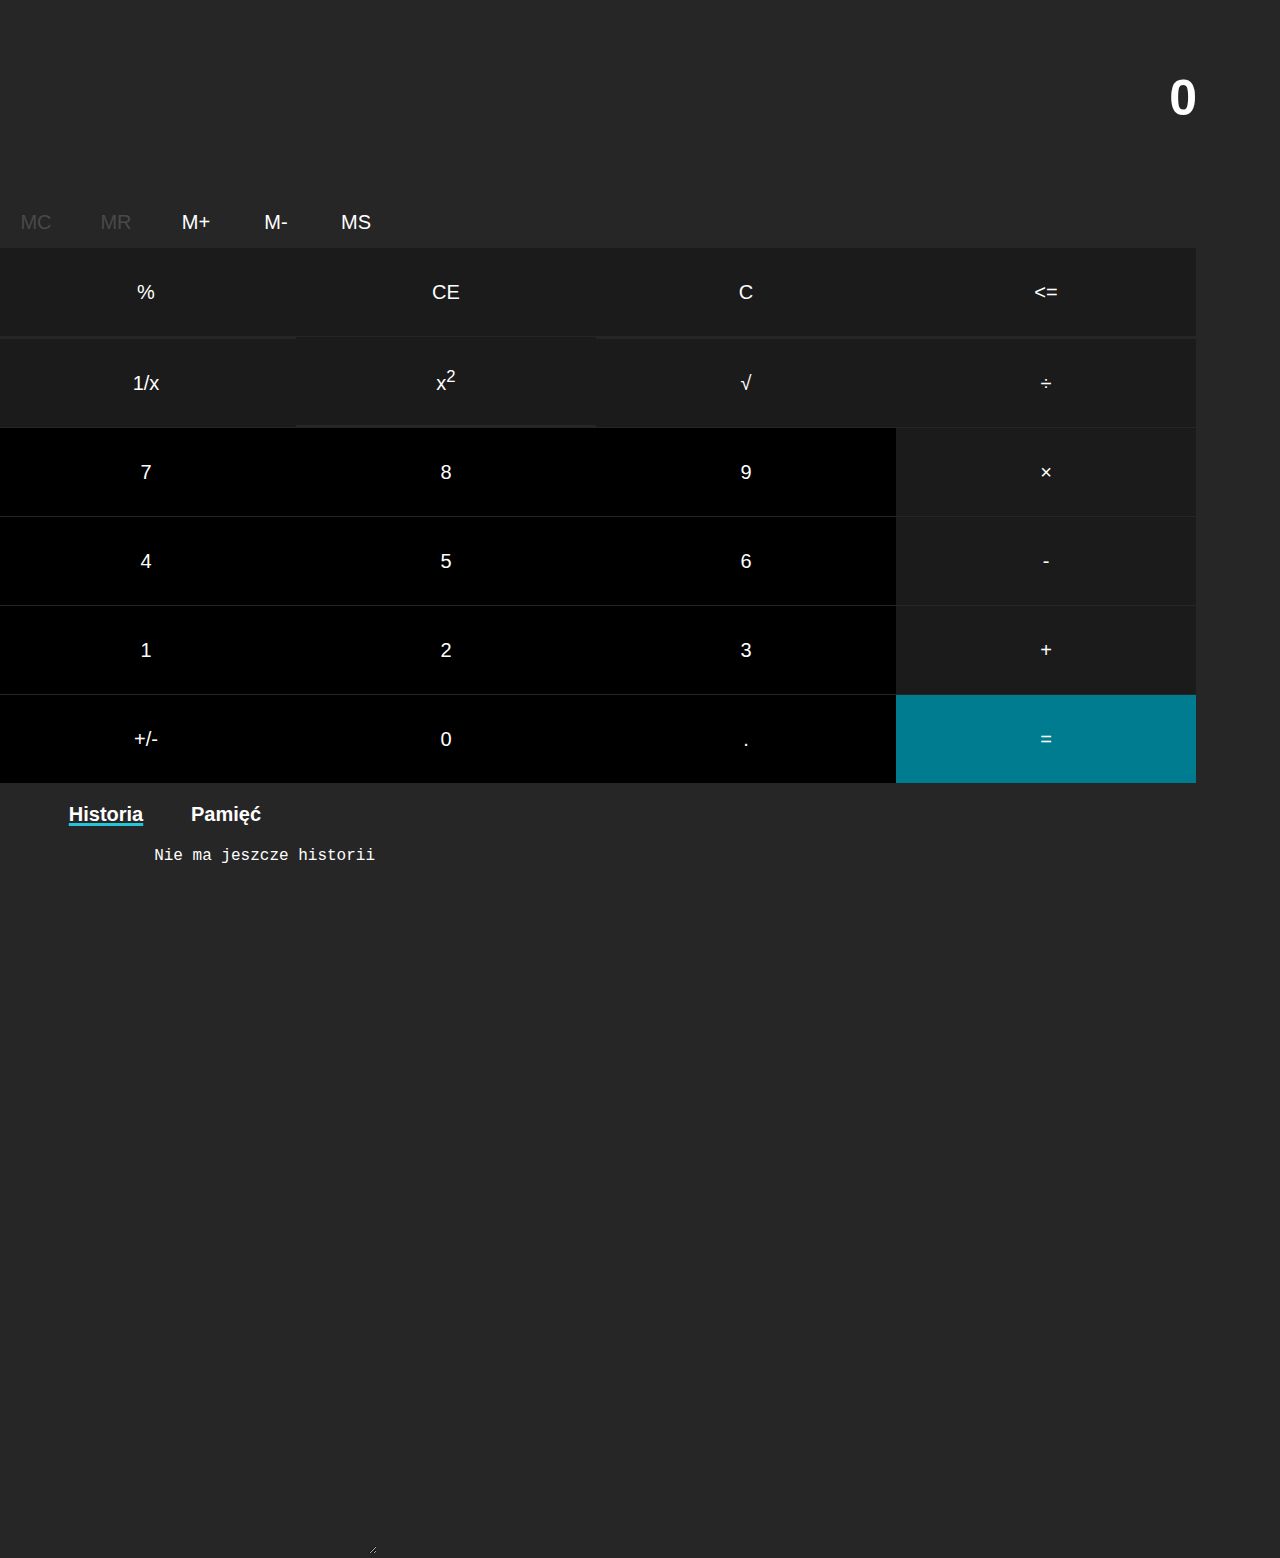
<file: index.html>
<!doctype html>
<html lang="pl">
<head>
  <meta charset="utf-8">
  <title>Kalkulator Windows</title>
  <meta name="viewport" content="width=device-width, initial-scale=1">

  <link rel="stylesheet" href="style.css">
  <link rel="stylesheet" href="assets/css/fontello.css" type="text/css" />

</head>
<body>
  <div class="container">
      <input type="text" id="actual-history" class="actual-history" disabled>
      <input type="text" class="number" id="number" value="0" disabled>

      <div class="memory-div">
        <button type="button" class="memory" id="MC">MC</button>
        <button type="button" class="memory" id="MR">MR</button>
        <button type="button" class="memory" id="MADD">M+</button>
        <button type="button" class="memory" id="MSUB">M-</button>
        <button type="button" class="memory" id="MS">MS</button>
      </div>

      <button type="button" class="btn-operator" id="percentage">%</button>
      <button type="button" id="ce">CE</button>
      <button type="button" id="c">C</button>
      <button type="button" id="del"><=</button>

      <button type="button" class="btn-operator" id="one-divide-x">1/x</button>
      <button type="button" class="btn-operator" id="pow">x<sup>2</sup></button>
      <button type="button" class="btn-operator" id="sqrt">√</button>
      <button type="button" class="btn-operator" id="divide">&#xF7</button>

      <button type="button" class="btn-number" id="seven">7</button>
      <button type="button" class="btn-number" id="eight">8</button>
      <button type="button" class="btn-number" id="nine">9</button>
      <button type="button" class="btn-operator" id="multiply">&#215</button>

      <button type="button" class="btn-number" id="four">4</button>
      <button type="button" class="btn-number" id="five">5</button>
      <button type="button" class="btn-number" id="six">6</button>
      <button type="button" class="btn-operator" id="sub">-</button>

      <button type="button" class="btn-number" id="one">1</button>
      <button type="button" class="btn-number" id=two>2</button>
      <button type="button" class="btn-number" id="three">3</button>
      <button type="button" class="btn-operator" id="add">+</button>

      <button type="button" class="btn-number" id="plus-minus">+/-</button>
      <button type="button" class="btn-number" id="zero">0</button>
      <button type="button" class="btn-number" id="comma">.</button>
      <button type="button" class="btn-result" id="result">=</button>
  </div>

  <div class="div-history-memory">
    <button type="button" class="btn-history-memory" id="btn-history">Historia</button>
    <button type="button" class="btn-history-memory" id="btn-memory">Pamięć</button>
    <textarea type="textarea" id="saved-history-memory" class="saved-history-memory" disabled></textarea>
  </div>

  <div class="del-history" id="del-history"><i class="icon-delete"></i></div>

  <script src="script.js"></script>
</body>
</html>
</file>
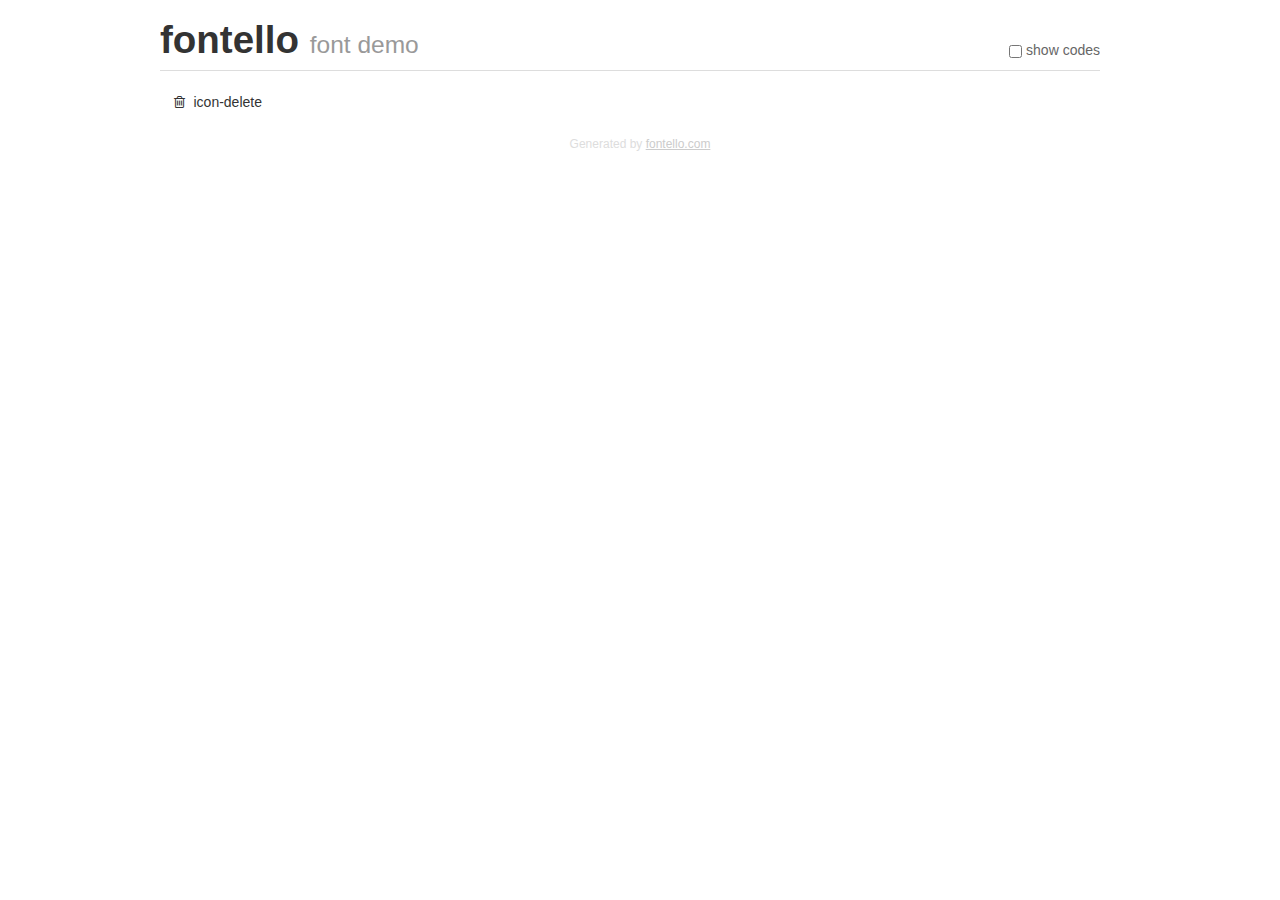
<file: assets/demo.html>
<!DOCTYPE html>
<html>
  <head><!--[if lt IE 9]><script language="javascript" type="text/javascript" src="//html5shim.googlecode.com/svn/trunk/html5.js"></script><![endif]-->
    <meta charset="UTF-8"><style>/*
 * Bootstrap v2.2.1
 *
 * Copyright 2012 Twitter, Inc
 * Licensed under the Apache License v2.0
 * http://www.apache.org/licenses/LICENSE-2.0
 *
 * Designed and built with all the love in the world @twitter by @mdo and @fat.
 */
.clearfix {
  *zoom: 1;
}
.clearfix:before,
.clearfix:after {
  display: table;
  content: "";
  line-height: 0;
}
.clearfix:after {
  clear: both;
}
html {
  font-size: 100%;
  -webkit-text-size-adjust: 100%;
  -ms-text-size-adjust: 100%;
}
a:focus {
  outline: thin dotted #333;
  outline: 5px auto -webkit-focus-ring-color;
  outline-offset: -2px;
}
a:hover,
a:active {
  outline: 0;
}
button,
input,
select,
textarea {
  margin: 0;
  font-size: 100%;
  vertical-align: middle;
}
button,
input {
  *overflow: visible;
  line-height: normal;
}
button::-moz-focus-inner,
input::-moz-focus-inner {
  padding: 0;
  border: 0;
}
body {
  margin: 0;
  font-family: "Helvetica Neue", Helvetica, Arial, sans-serif;
  font-size: 14px;
  line-height: 20px;
  color: #333;
  background-color: #fff;
}
a {
  color: #08c;
  text-decoration: none;
}
a:hover {
  color: #005580;
  text-decoration: underline;
}
.row {
  margin-left: -20px;
  *zoom: 1;
}
.row:before,
.row:after {
  display: table;
  content: "";
  line-height: 0;
}
.row:after {
  clear: both;
}
[class*="span"] {
  float: left;
  min-height: 1px;
  margin-left: 20px;
}
.container,
.navbar-static-top .container,
.navbar-fixed-top .container,
.navbar-fixed-bottom .container {
  width: 940px;
}
.span12 {
  width: 940px;
}
.span11 {
  width: 860px;
}
.span10 {
  width: 780px;
}
.span9 {
  width: 700px;
}
.span8 {
  width: 620px;
}
.span7 {
  width: 540px;
}
.span6 {
  width: 460px;
}
.span5 {
  width: 380px;
}
.span4 {
  width: 300px;
}
.span3 {
  width: 220px;
}
.span2 {
  width: 140px;
}
.span1 {
  width: 60px;
}
[class*="span"].pull-right,
.row-fluid [class*="span"].pull-right {
  float: right;
}
.container {
  margin-right: auto;
  margin-left: auto;
  *zoom: 1;
}
.container:before,
.container:after {
  display: table;
  content: "";
  line-height: 0;
}
.container:after {
  clear: both;
}
p {
  margin: 0 0 10px;
}
.lead {
  margin-bottom: 20px;
  font-size: 21px;
  font-weight: 200;
  line-height: 30px;
}
small {
  font-size: 85%;
}
h1 {
  margin: 10px 0;
  font-family: inherit;
  font-weight: bold;
  line-height: 20px;
  color: inherit;
  text-rendering: optimizelegibility;
}
h1 small {
  font-weight: normal;
  line-height: 1;
  color: #999;
}
h1 {
  line-height: 40px;
}
h1 {
  font-size: 38.5px;
}
h1 small {
  font-size: 24.5px;
}
body {
  margin-top: 90px;
}
.header {
  position: fixed;
  top: 0;
  left: 50%;
  margin-left: -480px;
  background-color: #fff;
  border-bottom: 1px solid #ddd;
  padding-top: 10px;
  z-index: 10;
}
.footer {
  color: #ddd;
  font-size: 12px;
  text-align: center;
  margin-top: 20px;
}
.footer a {
  color: #ccc;
  text-decoration: underline;
}
.the-icons {
  font-size: 14px;
  line-height: 24px;
}
.switch {
  position: absolute;
  right: 0;
  bottom: 10px;
  color: #666;
}
.switch input {
  margin-right: 0.3em;
}
.codesOn .i-name {
  display: none;
}
.codesOn .i-code {
  display: inline;
}
.i-code {
  display: none;
}
@font-face {
      font-family: 'fontello';
      src: url('./font/fontello.eot?81097940');
      src: url('./font/fontello.eot?81097940#iefix') format('embedded-opentype'),
           url('./font/fontello.woff?81097940') format('woff'),
           url('./font/fontello.ttf?81097940') format('truetype'),
           url('./font/fontello.svg?81097940#fontello') format('svg');
      font-weight: normal;
      font-style: normal;
    }
     
     
    .demo-icon
    {
      font-family: "fontello";
      font-style: normal;
      font-weight: normal;
      speak: never;
     
      display: inline-block;
      text-decoration: inherit;
      width: 1em;
      margin-right: .2em;
      text-align: center;
      /* opacity: .8; */
     
      /* For safety - reset parent styles, that can break glyph codes*/
      font-variant: normal;
      text-transform: none;
     
      /* fix buttons height, for twitter bootstrap */
      line-height: 1em;
     
      /* Animation center compensation - margins should be symmetric */
      /* remove if not needed */
      margin-left: .2em;
     
      /* You can be more comfortable with increased icons size */
      /* font-size: 120%; */
     
      /* Font smoothing. That was taken from TWBS */
      -webkit-font-smoothing: antialiased;
      -moz-osx-font-smoothing: grayscale;
     
      /* Uncomment for 3D effect */
      /* text-shadow: 1px 1px 1px rgba(127, 127, 127, 0.3); */
    }
     </style>
    <link rel="stylesheet" href="css/animation.css"><!--[if IE 7]><link rel="stylesheet" href="css/" + font.fontname + "-ie7.css"><![endif]-->
    <script>
      function toggleCodes(on) {
        var obj = document.getElementById('icons');
      
        if (on) {
          obj.className += ' codesOn';
        } else {
          obj.className = obj.className.replace(' codesOn', '');
        }
      }
      
    </script>
  </head>
  <body>
    <div class="container header">
      <h1>fontello <small>font demo</small></h1>
      <label class="switch">
        <input type="checkbox" onclick="toggleCodes(this.checked)">show codes
      </label>
    </div>
    <div class="container" id="icons">
      <div class="row">
        <div class="the-icons span3" title="Code: 0xe807"><i class="demo-icon icon-delete">&#xe807;</i> <span class="i-name">icon-delete</span><span class="i-code">0xe807</span></div>
      </div>
    </div>
    <div class="container footer">Generated by <a href="http://fontello.com">fontello.com</a></div>
  </body>
</html>
</file>
<file: style.css>
body {
    background-color: #262626;
    margin: 0px;
}

.container {
    width: 1200px;
    float: left;
}

.number {
    width: 1195px;
    height: 197px;
    background-color: #262626;
    border: none;
    color: #ffffff;
    font-size: 50px;
    font-weight: bold;
    text-align: right;
    margin-top: -25px;
}

button {
    width: 300px;
    height: 88px;
    font-size: 20px;
    margin-left: -4px;
    margin-bottom: 1px;
    cursor: pointer;
    background-color: #1b1b1b;
    color: #ffffff;
    border: none;
}

.btn-number {
    background-color: #000000;
}

.btn-result {
    background-color: #007c91;
}

button:hover {
    background-color: #313131;
}

.btn-result:hover {
    background-color: #26c6da;
}

.memory {
    width: 80px;
    height: 50px;
    border: none;
    background-color: #262626;
    color: #ffffff;
}

.div-history-memory {
    float: left;
    width: 300px;
    margin-left: 50px;
}

.btn-history-memory {
    width: 120px;
    height: 60px;
    text-align: center;
    font-size: 20px;
    font-weight: bold;
    background-color: #262626;
    border: none;
}

.saved-history-memory {
    background-color: #262626;
    border: none;
    color: #ffffff;
    font-size: 16px;
    width: 323px;
    height: 705px;
    text-align: right;
}

.actual-history {
    background-color: #262626;
    border: none;
    color: #ffffff;
    text-align: right;
    font-size: 16px;
    position: relative;
    top: 55px;
    left: 940px;
    font-size: 18px;
}

.btn-click {
    text-decoration: underline solid #26c6da;
    text-decoration-thickness: 3px;
}

i:hover {
    cursor: pointer;
}

.del-history {
    position: absolute;
    top: 750px;
    left: 1550px;
}

.disabled-button, .disabled-button-operator, .disabled-button-rest {
    color: #494949;
}

.disabled-button:hover {
    background-color: #262626;
    cursor: default;
}

.disabled-button-operator:hover {
    background-color: #1b1b1b;
    cursor: default;
}

.disabled-button-rest:hover {
    background-color: #000000;
    cursor: default;
}

.disabled-del-history {
    pointer-events: none;
}
</file>
<file: assets/css/fontello.css>
@font-face {
  font-family: 'fontello';
  src: url('../font/fontello.eot?72430140');
  src: url('../font/fontello.eot?72430140#iefix') format('embedded-opentype'),
       url('../font/fontello.woff2?72430140') format('woff2'),
       url('../font/fontello.woff?72430140') format('woff'),
       url('../font/fontello.ttf?72430140') format('truetype'),
       url('../font/fontello.svg?72430140#fontello') format('svg');
  font-weight: normal;
  font-style: normal;
}
/* Chrome hack: SVG is rendered more smooth in Windozze. 100% magic, uncomment if you need it. */
/* Note, that will break hinting! In other OS-es font will be not as sharp as it could be */
/*
@media screen and (-webkit-min-device-pixel-ratio:0) {
  @font-face {
    font-family: 'fontello';
    src: url('../font/fontello.svg?72430140#fontello') format('svg');
  }
}
*/
 
 [class^="icon-"]:before, [class*=" icon-"]:before {
  font-family: "fontello";
  font-style: normal;
  font-weight: normal;
  speak: never;
 
  display: inline-block;
  text-decoration: inherit;
  width: 1em;
  margin-right: .2em;
  text-align: center;
  /* opacity: .8; */
 
  /* For safety - reset parent styles, that can break glyph codes*/
  font-variant: normal;
  text-transform: none;
 
  /* fix buttons height, for twitter bootstrap */
  line-height: 1em;
 
  /* Animation center compensation - margins should be symmetric */
  /* remove if not needed */
  margin-left: .2em;
 
  /* you can be more comfortable with increased icons size */
  /* font-size: 120%; */
 
  /* Font smoothing. That was taken from TWBS */
  -webkit-font-smoothing: antialiased;
  -moz-osx-font-smoothing: grayscale;
 
  /* Uncomment for 3D effect */
  /* text-shadow: 1px 1px 1px rgba(127, 127, 127, 0.3); */
}
 
.icon-delete:before { content: '\e807'; color: #ffffff; font-size: 25px;  } /* '' */
</file>
<file: assets/css/animation.css>
/*
   Animation example, for spinners
*/
.animate-spin {
  -moz-animation: spin 2s infinite linear;
  -o-animation: spin 2s infinite linear;
  -webkit-animation: spin 2s infinite linear;
  animation: spin 2s infinite linear;
  display: inline-block;
}
@-moz-keyframes spin {
  0% {
    -moz-transform: rotate(0deg);
    -o-transform: rotate(0deg);
    -webkit-transform: rotate(0deg);
    transform: rotate(0deg);
  }

  100% {
    -moz-transform: rotate(359deg);
    -o-transform: rotate(359deg);
    -webkit-transform: rotate(359deg);
    transform: rotate(359deg);
  }
}
@-webkit-keyframes spin {
  0% {
    -moz-transform: rotate(0deg);
    -o-transform: rotate(0deg);
    -webkit-transform: rotate(0deg);
    transform: rotate(0deg);
  }

  100% {
    -moz-transform: rotate(359deg);
    -o-transform: rotate(359deg);
    -webkit-transform: rotate(359deg);
    transform: rotate(359deg);
  }
}
@-o-keyframes spin {
  0% {
    -moz-transform: rotate(0deg);
    -o-transform: rotate(0deg);
    -webkit-transform: rotate(0deg);
    transform: rotate(0deg);
  }

  100% {
    -moz-transform: rotate(359deg);
    -o-transform: rotate(359deg);
    -webkit-transform: rotate(359deg);
    transform: rotate(359deg);
  }
}
@-ms-keyframes spin {
  0% {
    -moz-transform: rotate(0deg);
    -o-transform: rotate(0deg);
    -webkit-transform: rotate(0deg);
    transform: rotate(0deg);
  }

  100% {
    -moz-transform: rotate(359deg);
    -o-transform: rotate(359deg);
    -webkit-transform: rotate(359deg);
    transform: rotate(359deg);
  }
}
@keyframes spin {
  0% {
    -moz-transform: rotate(0deg);
    -o-transform: rotate(0deg);
    -webkit-transform: rotate(0deg);
    transform: rotate(0deg);
  }

  100% {
    -moz-transform: rotate(359deg);
    -o-transform: rotate(359deg);
    -webkit-transform: rotate(359deg);
    transform: rotate(359deg);
  }
}
</file>
